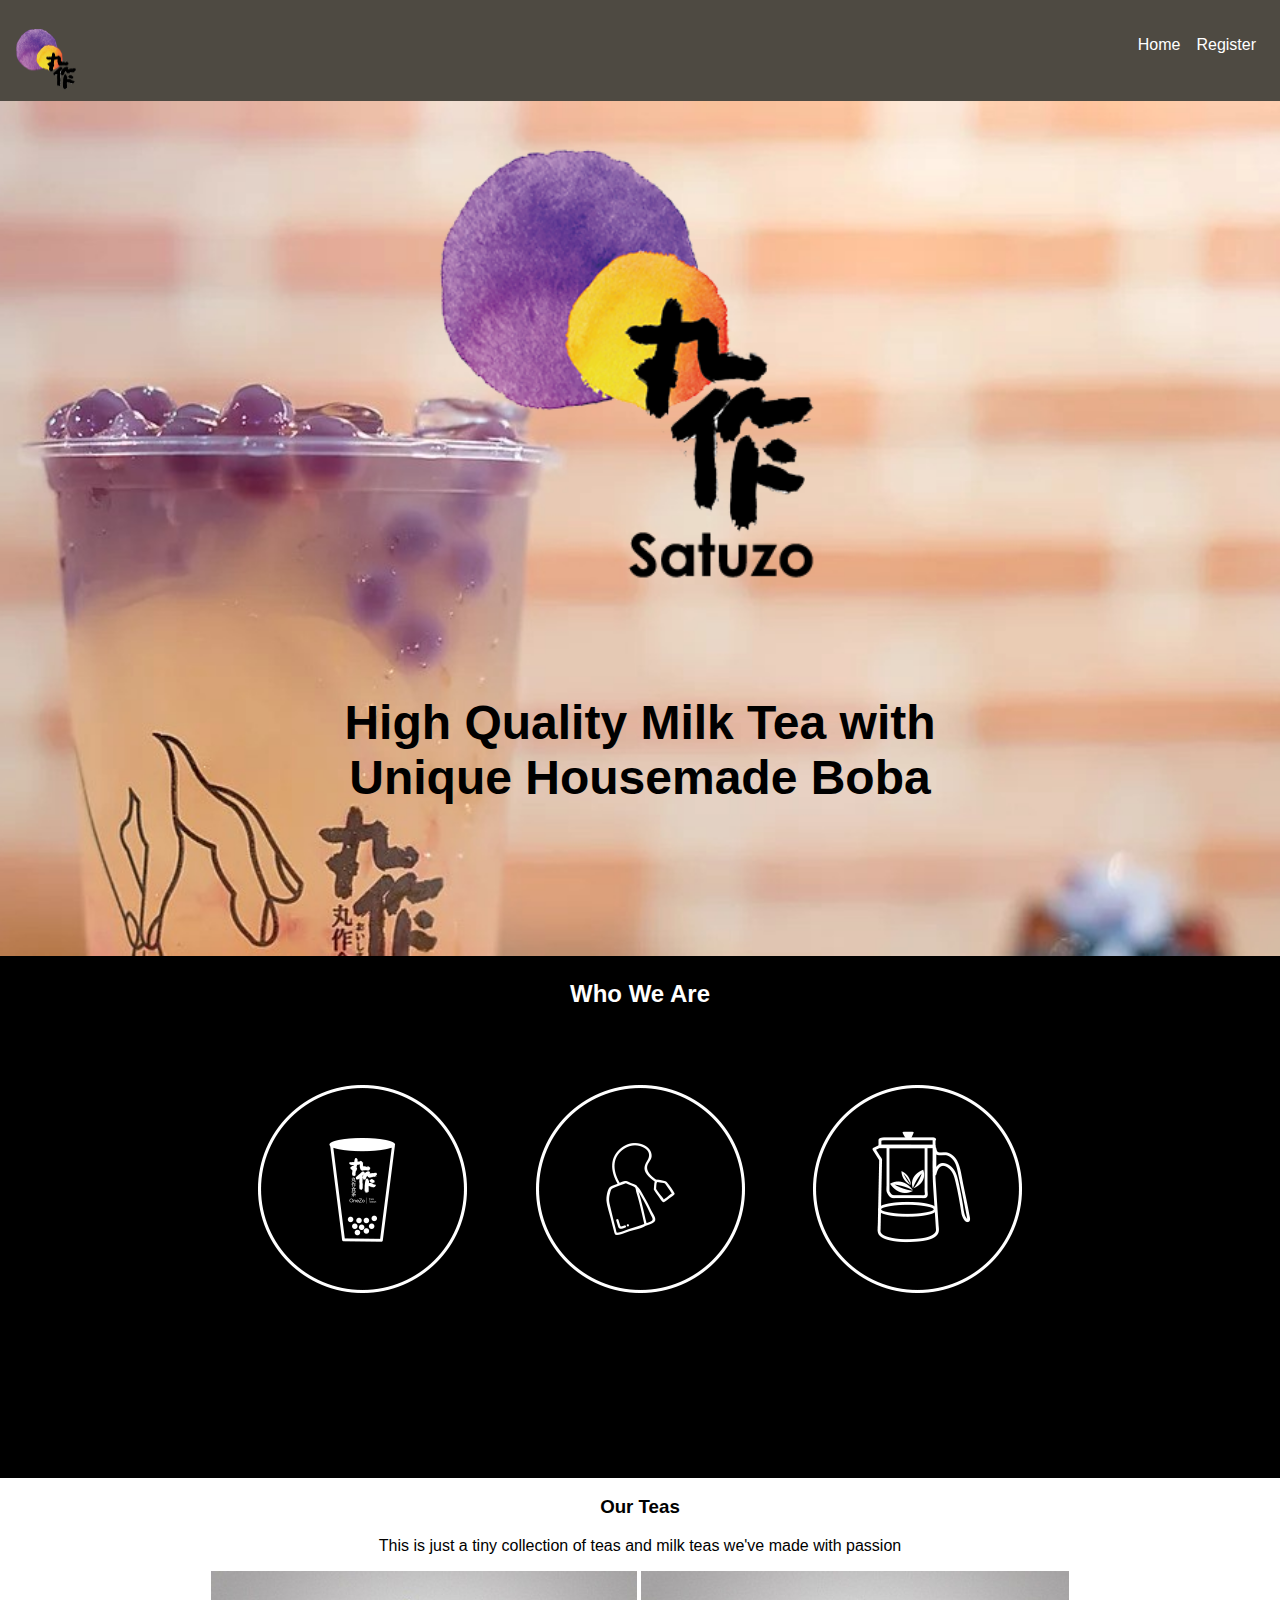
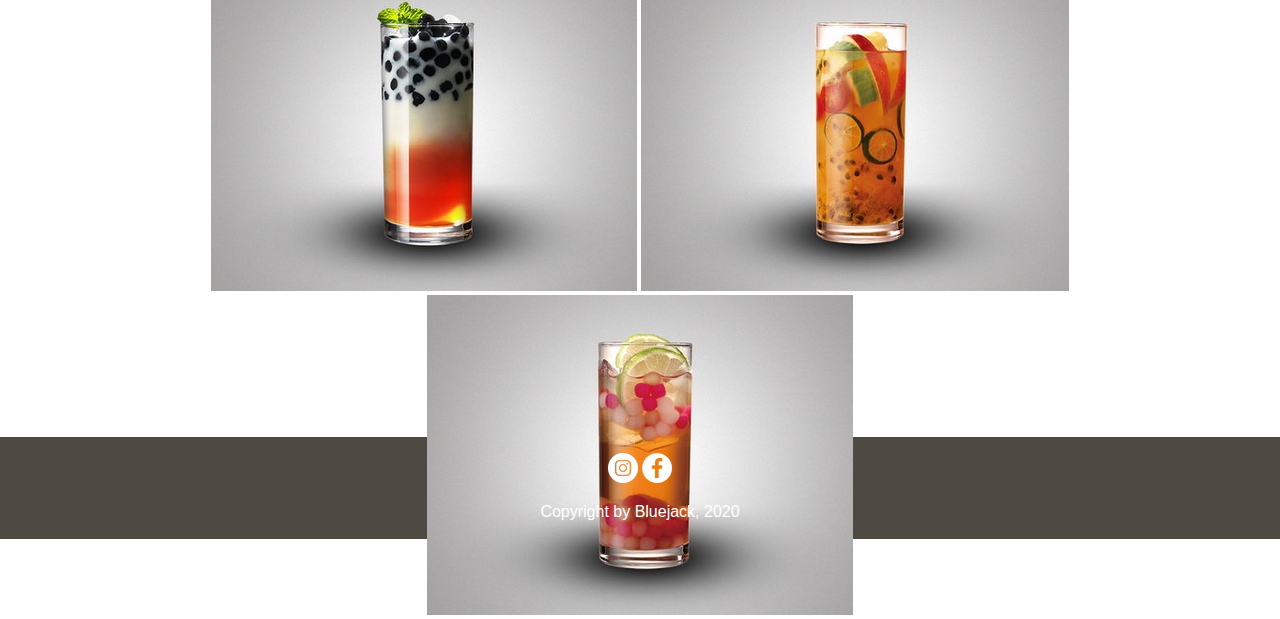
<file: index.html>
<!DOCTYPE html>
<html lang="en">
<head>
    <meta charset="UTF-8">
    <meta http-equiv="X-UA-Compatible" content="IE=edge">
    <meta name="viewport" content="width=device-width, initial-scale=1.0">
    <link rel="stylesheet" href="style.css">
    <title>Satuzo</title>
</head>
<body>
    <div class="wrapper">
        <header>
            <div class="logo">
                <img src="assets/header-logo.png" class="imglogo" alt="">
            </div>

            <nav>
                <ul class="navigation">
                    <li class="item1"><a href="index.html">Home</a></li>
                    <li class="item"><a href="register.html">Register</a></li>
                </ul>
            </nav>
        </header>
    </div>

    <div class="main">
        <img src="assets/logo.png" class="imgmain" alt="">
        <h1>High Quality Milk Tea with<br>
            Unique Housemade Boba
    </div>

    <div class="about">
        <h2>Who We Are</h2>
        <img src="assets/ezgif.com-gif-maker (5).png" class="icon" alt="">
        <img src="assets/ezgif.com-gif-maker (1).png" class="icon" alt="">
        <img src="assets/ezgif.com-gif-maker (2).png" class="icon" alt="">
    </div>

    <div class="teas">
        <h3>Our Teas</h3>
        <p>This is just a tiny collection of teas and milk teas we've made with passion</p>
        <img src="assets/tea1.jpg" class="gambar" alt="">
        <img src="assets/tea2.jpg" class="gambar" alt="">
        <img src="assets/tea3.jpg" class="gambar" alt="">
    </div>

    <footer>
        <div class="contact" id="contact">
            <a href="https://www.instagram.com/justinbieber" class="thumbnail"><img src="assets/ezgif.com-gif-maker (4).png" class="contact1" alt="Instagram"></a>
            <a href="https://www.facebook.com/" class="thumbnail"><img src="assets/ezgif.com-gif-maker (3).png" class="contact2" alt="Facebook"></a>
            <p>Copyright by Bluejack, 2020</p>
        </div>
    </footer>
</body>
</html>
</file>
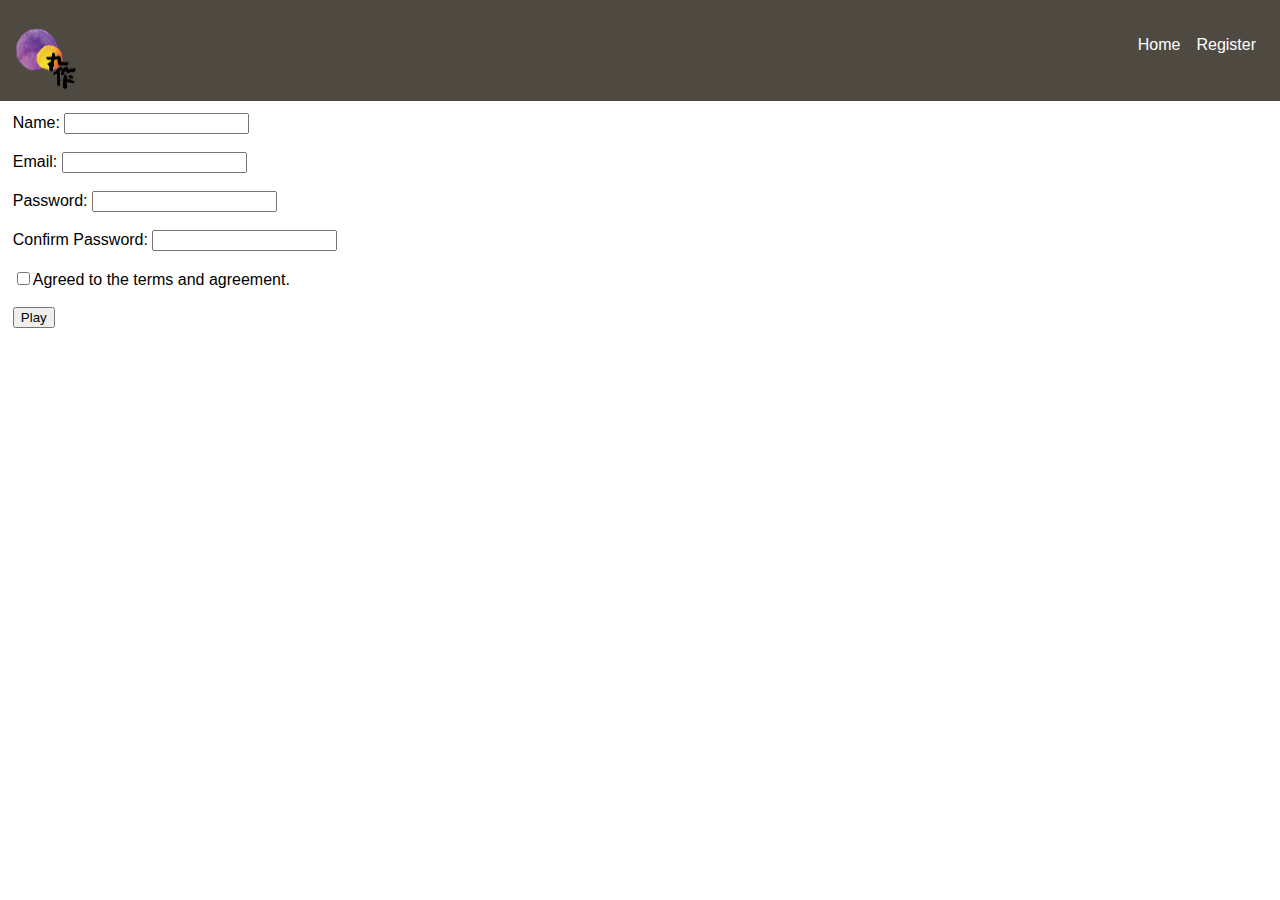
<file: register.html>
<!DOCTYPE html>
<html lang="en">
<head>
    <meta charset="UTF-8">
    <meta http-equiv="X-UA-Compatible" content="IE=edge">
    <meta name="viewport" content="width=device-width, initial-scale=1.0">
    <link rel="stylesheet" href="register.css">
    <title>Register</title>
</head>
<body>
    <div class="wrapper">
        <header>
            <div class="logo">
                <img src="assets/header-logo.png" class="imglogo" alt="">
            </div>

            <nav>
                <ul class="navigation">
                    <li class="item1"><a href="index.html">Home</a></li>
                    <li class="item"><a href="register.html">Register</a></li>
                </ul>
            </nav>
        </header>
    </div>

    <form action="" method="">
        <label>Name:</label>
        <input type="text"/>
        <br/>
        <br/>
        <label>Email:</label>
        <input type="text"/>
        <br/>
        <br/>
        <label>Password:</label>
        <input type="text"/>
        <br/>
        <br/>
        <label>Confirm Password:</label>
        <input type="text"/>
        <br/>
        <br/>
        <input type="checkbox">Agreed to the terms and agreement.
        <br/>
        <br/>
        <input type="submit" value="Play"/>
    </form>
</body>
</html>
</file>
<file: style.css>
html,
body{
    height: 100%;
    width: 100%;
    margin: 0;

    font-family: Arial;
}

html{
    scroll-behavior: smooth;
}

.wrapper{
    background-color: #4e4a42;
    background-size: cover;
    background-position: center;

    height: 75px;
    padding: 0.8em 0em;
}

.imglogo{
    width: 25%;
}

.navigation{
    display: flex;
    margin-top: 5%;
    padding-bottom: 8em;
}

li a{ 
    text-decoration: none;
    color: white;
    padding: 0.5em;
}

ul{
    list-style-type: none;
    margin: 0;
    padding: 0;
    font-size: 2em;
    text-align: center;
}

li a:hover{
    color: yellow;
}

.item1{
    font-size: 12pt;
    flex-direction: row;
    justify-content: flex-start;
    align-items: center;
    
}

.item{
    font-size: 12pt;
}

header{
    display: flex;
    justify-content: space-between;
    padding: 1em;
}


.main{
    background-image: url(assets/banner1.jpg);
    background-size: cover;
    background-position: center;
    background-attachment: scroll;
    height: 95%;

    text-align: center;
    font-size: 18pt;
    padding:  0em;
} 

.imgmain{
    height: 55%;
    padding: 1.8em;
}

.logo{
    text-align: left;
}

.about{
    background: black;
    display: block;
    color: white;
    height: 522px;
    text-align: center;
    position: relative;
   
}

.icon{
    padding:2em;
}

.teas{
    background: white;
    display: block;
    text-align: center;
    height: 541px;
}

footer{
    background: #4e4a42;
    color: white;
    text-align: center;
    top: 10px;
    height: 102px;
}

.contact{
    padding: 1em;
}

h2{
    margin-top: 0%;
    padding: 1em;
}
</file>
<file: register.css>
html,
body{
    height: 100%;
    width: 100%;
    margin: 0;

    font-family: Arial;
}

html{
    scroll-behavior: smooth;
}

.wrapper{
    background-color: #4e4a42;
    background-size: cover;
    background-position: center;

    height: 75px;
    padding: 0.8em 0em;
}

.imglogo{
    width: 25%;
}

.navigation{
    display: flex;
    margin-top: 5%;
    padding-bottom: 8em;
}

li a{ 
    text-decoration: none;
    color: white;
    padding: 0.5em;
}

ul{
    list-style-type: none;
    margin: 0;
    padding: 0;
    font-size: 2em;
    text-align: center;
}

li a:hover{
    color: red;
}

.item1{
    font-size: 12pt;
    flex-direction: row;
    justify-content: flex-start;
    align-items: center;
    
}

.item{
    font-size: 12pt;
}

header{
    display: flex;
    justify-content: space-between;
    padding: 1em;
}

form{
    margin-top: 1%;
    margin-left: 1%;
}
</file>
